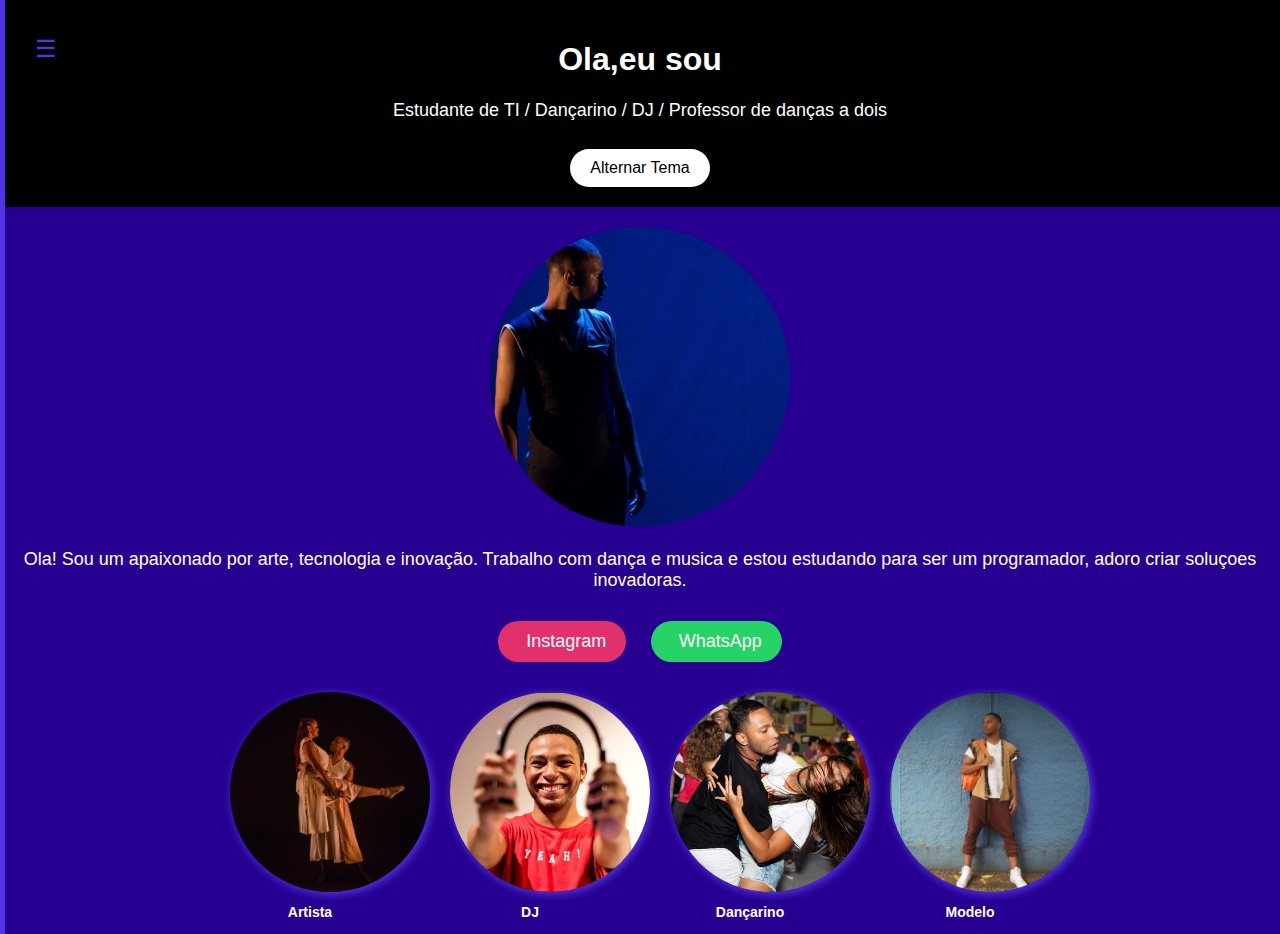
<file: index.html>
<!DOCTYPE html>
<html lang="pt-br">

<head>
    <meta charset="UTF-8">
    <meta name="viewport" content="width=device-width, initial-scale=1.0">
    <title>Quem sou eu ?</title>
    <link rel="stylesheet" href="style.css">

</head>



<body>
    <header>
        <h1 id="typing-text"> Ola,</h1>

        <p>Estudante de TI / Dançarino / DJ / Professor de danças a dois</p>

        <button id="theme-toggle">Alternar Tema</button>
    </header>

    <button id="menu-btn">☰</button>

    <div id="sidebar" class="sidebar">
        <button id="close-btn">✖</button>
        <h2>Menu</h2>
        <ul>
            <li><a href="#">Início</a></li>
            <li><a href="#">Sobre</a></li>
            <li><a href="#">Portfólio</a></li>
            <li><a href="#">Contato</a></li>
        </ul>


    </div>


    <section>
        <img src="img/azul.jpg" alt="Minha foto" class="profile-pic">
        <p>Ola! Sou um apaixonado por arte, tecnologia e inovação. Trabalho com dança e musica e estou estudando para
            ser um programador, adoro criar soluçoes inovadoras.</p>
        <div class="social-links">
            <a href="https://www.instagram.com/marlonpetersondj?igsh=cXA1aGUzazBqY2d6" target="_blank"
                class="instagram">
                <i class="fab fa-instagram"></i> Instagram
            </a>
            <a href="https://wa.me/31973537928" target="_blank" class="whatsapp">
                <i class="fab fa-whatsapp"></i> WhatsApp
            </a>
        </div>

        <div class="portfolio">
            <div class="portfolio-item">
                <img src="img/Dança.jpg" alt="imagem-danca">
                <p>Artista</p>
            </div>

            <div class="portfolio-item">
                <img src="img/DJ.jpg" alt="imagem-danca">
                <p>DJ</p>
            </div>

            <div class="portfolio-item">
                <img src="img/dancarino.jpg" alt="imagem-danca">
                <p>Dançarino</p>
            </div>

            <div class="portfolio-item">
                <img src="img/Modelo.jpg" alt="imagem-danca">
                <p>Modelo</p>
            </div>


        </div>
    </section>

    <script src="script.js"></script>


</body>

</html>
</file>
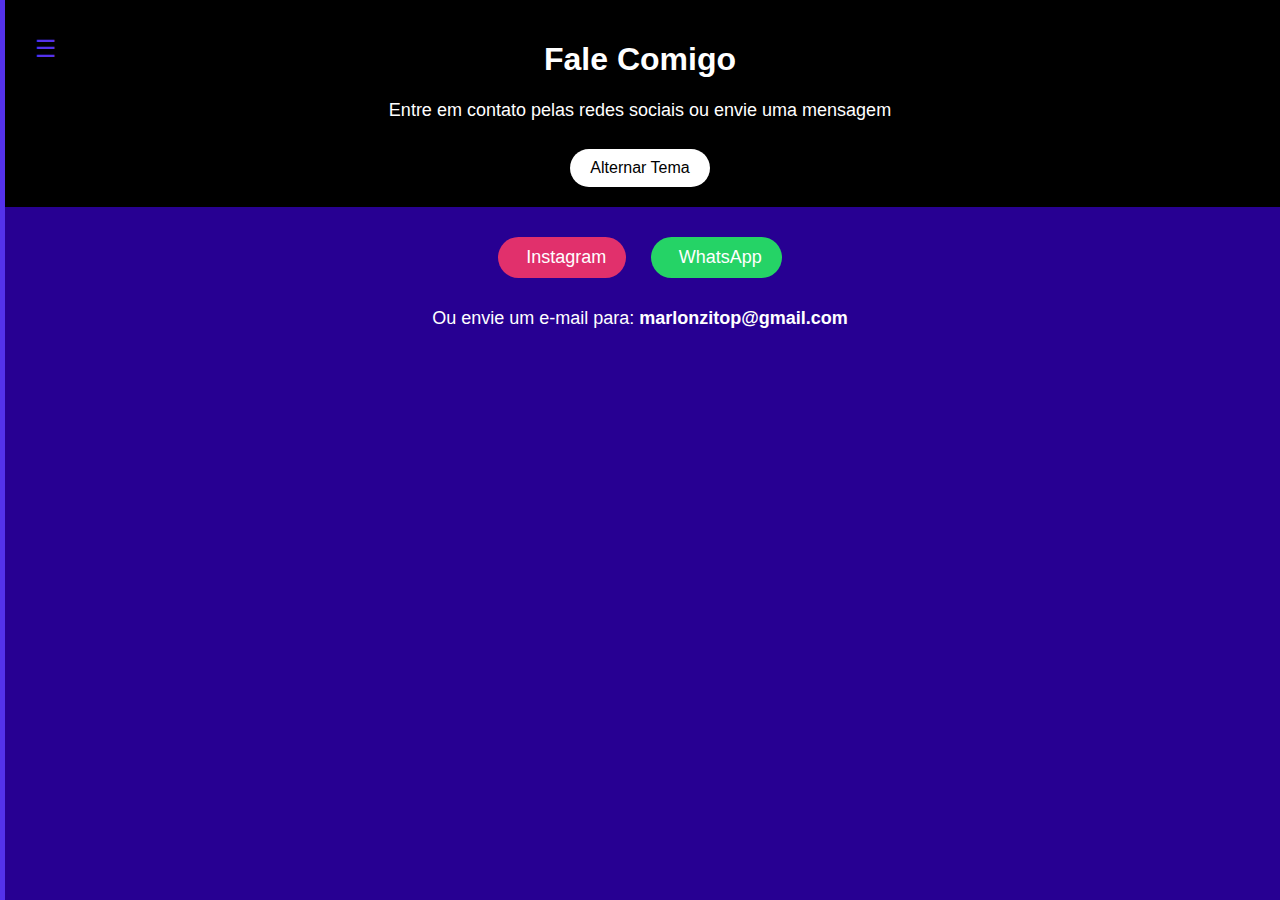
<file: contato.html>
<!DOCTYPE html>
<html lang="pt-br">

<head>
    <meta charset="UTF-8">
    <meta name="viewport" content="width=device-width, initial-scale=1.0">
    <title>Contato</title>
    <link rel="stylesheet" href="style.css">
</head>

<body>
    <header>
        <h1>Fale Comigo</h1>
        <p>Entre em contato pelas redes sociais ou envie uma mensagem</p>
        <button id="theme-toggle">Alternar Tema</button>
    </header>

    <button id="menu-btn">☰</button>

    <div id="sidebar" class="sidebar">
        <button id="close-btn">✖</button>
        <h2>Menu</h2>
        <ul>
            <li><a href="index.html">Início</a></li>
            <li><a href="sobre.html">Sobre</a></li>
            <li><a href="portfolio.html">Portfólio</a></li>
            <li><a href="contato.html">Contato</a></li>
        </ul>
    </div>

    <section>
        <div class="social-links">
            <a href="https://www.instagram.com/marlonpetersondj?igsh=cXA1aGUzazBqY2d6" target="_blank" class="instagram">
                <i class="fab fa-instagram"></i> Instagram
            </a>
            <a href="https://wa.me/31973537928" target="_blank" class="whatsapp">
                <i class="fab fa-whatsapp"></i> WhatsApp
            </a>
        </div>

        <p style="margin-top: 20px;">Ou envie um e-mail para: <strong>marlonzitop@gmail.com</strong></p>
    </section>

    <script src="script.js"></script>
</body>

</html>
</file>
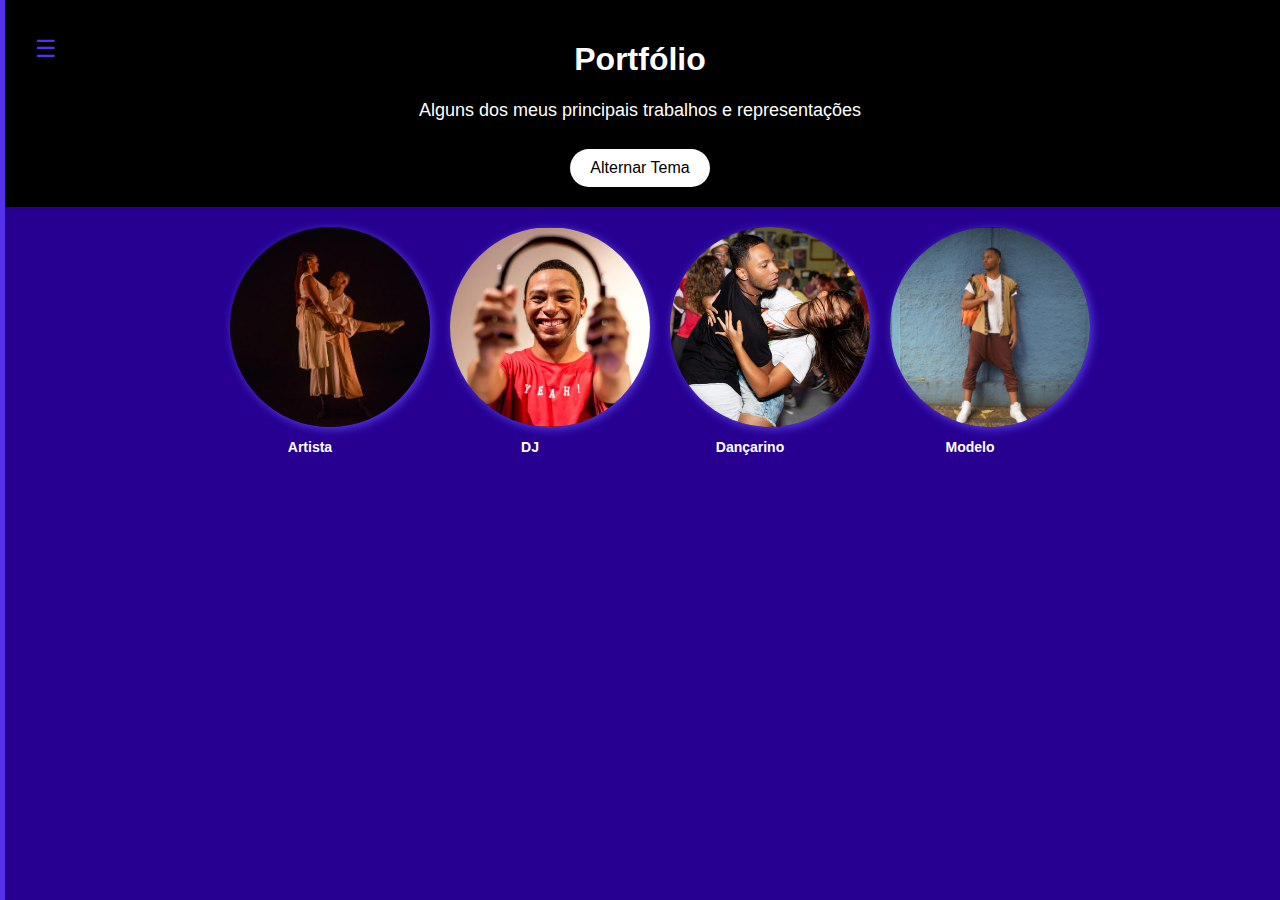
<file: portfolio.html>
<!DOCTYPE html>
<html lang="pt-br">

<head>
    <meta charset="UTF-8">
    <meta name="viewport" content="width=device-width, initial-scale=1.0">
    <title>Portfólio</title>
    <link rel="stylesheet" href="style.css">
</head>

<body>
    <header>
        <h1>Portfólio</h1>
        <p>Alguns dos meus principais trabalhos e representações</p>
        <button id="theme-toggle">Alternar Tema</button>
    </header>

    <button id="menu-btn">☰</button>

    <div id="sidebar" class="sidebar">
        <button id="close-btn">✖</button>
        <h2>Menu</h2>
        <ul>
            <li><a href="index.html">Início</a></li>
            <li><a href="sobre.html">Sobre</a></li>
            <li><a href="portfolio.html">Portfólio</a></li>
            <li><a href="contato.html">Contato</a></li>
        </ul>
    </div>

    <section>
        <div class="portfolio">
            <div class="portfolio-item">
                <img src="img/Dança.jpg" alt="imagem-danca">
                <p>Artista</p>
            </div>
            <div class="portfolio-item">
                <img src="img/DJ.jpg" alt="imagem-dj">
                <p>DJ</p>
            </div>
            <div class="portfolio-item">
                <img src="img/dancarino.jpg" alt="imagem-dancarino">
                <p>Dançarino</p>
            </div>
            <div class="portfolio-item">
                <img src="img/Modelo.jpg" alt="imagem-modelo">
                <p>Modelo</p>
            </div>
        </div>
    </section>

    <script src="script.js"></script>
</body>

</html>
</file>
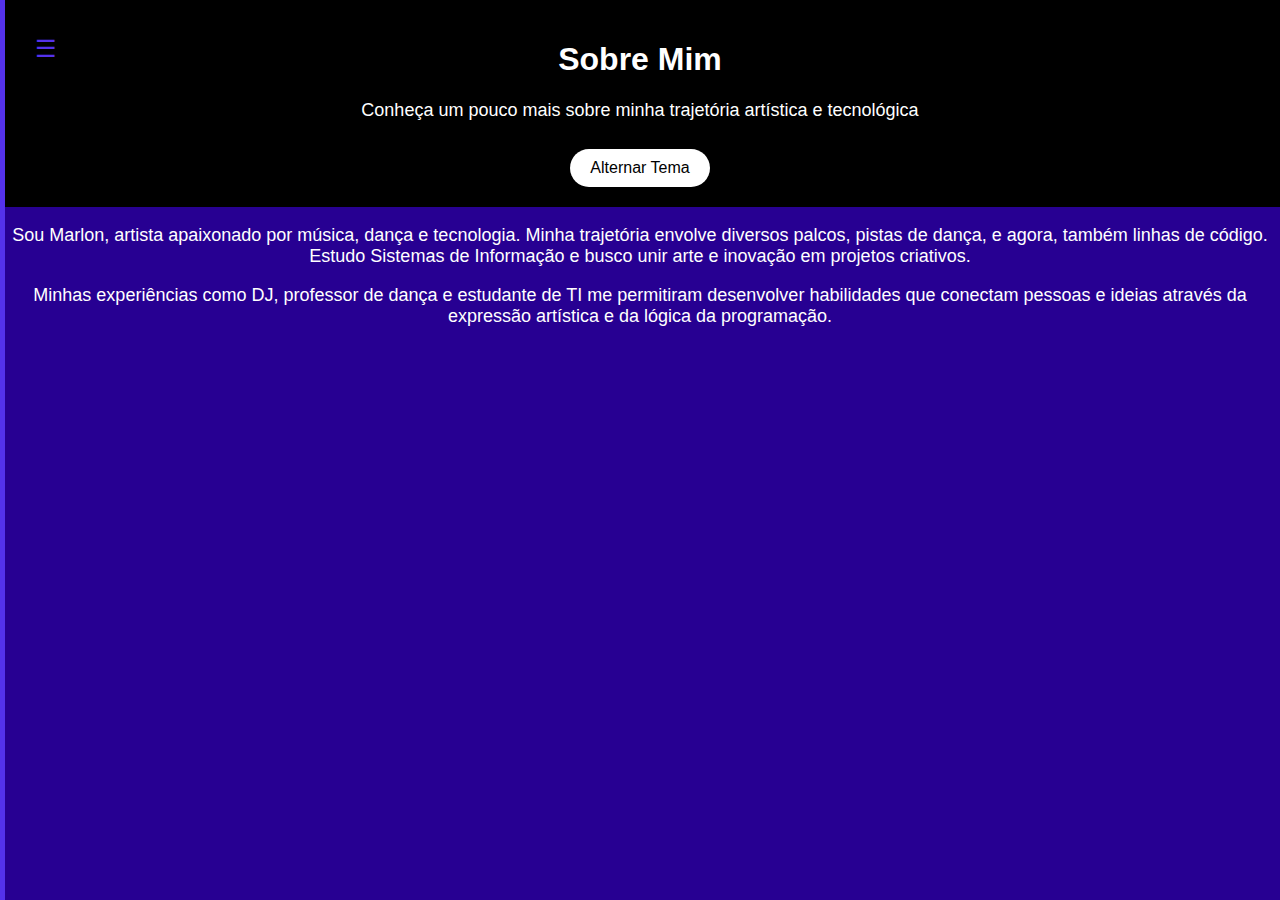
<file: sobre.html>
<!DOCTYPE html>
<html lang="pt-br">

<head>
    <meta charset="UTF-8">
    <meta name="viewport" content="width=device-width, initial-scale=1.0">
    <title>Sobre</title>
    <link rel="stylesheet" href="style.css">
</head>

<body>
    <header>
        <h1>Sobre Mim</h1>
        <p>Conheça um pouco mais sobre minha trajetória artística e tecnológica</p>
        <button id="theme-toggle">Alternar Tema</button>
    </header>

    <button id="menu-btn">☰</button>

    <div id="sidebar" class="sidebar">
        <button id="close-btn">✖</button>
        <h2>Menu</h2>
        <ul>
            <li><a href="index.html">Início</a></li>
            <li><a href="sobre.html">Sobre</a></li>
            <li><a href="portfolio.html">Portfólio</a></li>
            <li><a href="contato.html">Contato</a></li>
        </ul>
    </div>

    <section>
        <p>Sou Marlon, artista apaixonado por música, dança e tecnologia. Minha trajetória envolve diversos palcos, pistas de dança, e agora, também linhas de código. Estudo Sistemas de Informação e busco unir arte e inovação em projetos criativos.</p>
        <p>Minhas experiências como DJ, professor de dança e estudante de TI me permitiram desenvolver habilidades que conectam pessoas e ideias através da expressão artística e da lógica da programação.</p>
    </section>

    <script src="script.js"></script>
</body>

</html>
</file>
<file: style.css>
body {
    font-family: Arial, Helvetica, sans-serif;
    margin: 0%;
    padding: 0%;
    text-align: center;
    background-color: rgb(39, 0, 146);
    transition: backgroud 0.3s ease;

}

header {
    background: #000000;
    color: white;
    padding: 20px;

}

button {
    margin-top: 10px;
    padding: 10px 20px;
    border: none;
    background: white;
    cursor: pointer;
    font-size: 16px;
    transition: 0.5s;
    border-radius: 40px;
}

button:hover {
    background: #382aff;

}

.profile-pic {
    width: 300px;
    height: 300px;
    border-radius: 50%;
    margin-top: 20px;
}


.dark-mode {
    background-color: #000000;
    color: white;

}

.social-links {
    margin-top: 20px;
}

.social-links a {
    display: inline-block;
    margin: 10px;
    padding: 10px 20px;
    color: white;
    font-size: 18px;
    border-radius: 40px;
    text-decoration: none;
    transition: 0.3s;
}

.instagram {
    background: #E1306C;
}

.whatsapp {
    background: #25D366;
}

.social-links a:hover {
    opacity: 0.8;
}

.fab {
    margin-right: 8px;
}

p {
    color: white;
    font-size: large;
}


.portfolio {
    display: flex;
    justify-content: center;
    flex-wrap: wrap;
    gap: 60px;
    margin-top: 20px;
}

.portfolio-item {
    text-align: center;
    width: 160px;
}

.portfolio-item img {
    width: 200px;
    height: 200px;
    border-radius: 50%;
    box-shadow: 2px 2px 10px rgba(96, 71, 238, 0.89);
    transition: transform 0.3s;
    object-fit: cover;
}

.portfolio-item img:hover {
    transform: scale(1.1);
}

.portfolio-item p {
    margin-top: 8px;
    font-size: 14px;
    font-weight: bold;
}

#menu-btn {
position: absolute;
top: 15px;
left: 15px;
font-size: 24px;
background: none;
border: none;
cursor: pointer;
color: #5432eb;
}

.sidebar {
position: fixed;
top: 0;
left: -285px;
width: 250px;
height: 100%;
background: #5432eb;
color: white;
padding: 20px;
transition: left 0.3s;
}

.sidebar h2 {
text-align: center;
}

.sidebar ul li {
    padding: 15px;
}

.sidebar ul li a {
    color: white;
    text-decoration: none;
    display: block;
}

.sidebar ul li a:hover {
    background: #757575;
    padding-left: 10px;
    transition: 0.3s;
}

#close-tbn {
position: absolute;
top: 10px;
right: 15px;
font-size: 18px;
background: none;
border: none;
color: white;
cursor: pointer;
}
</file>
